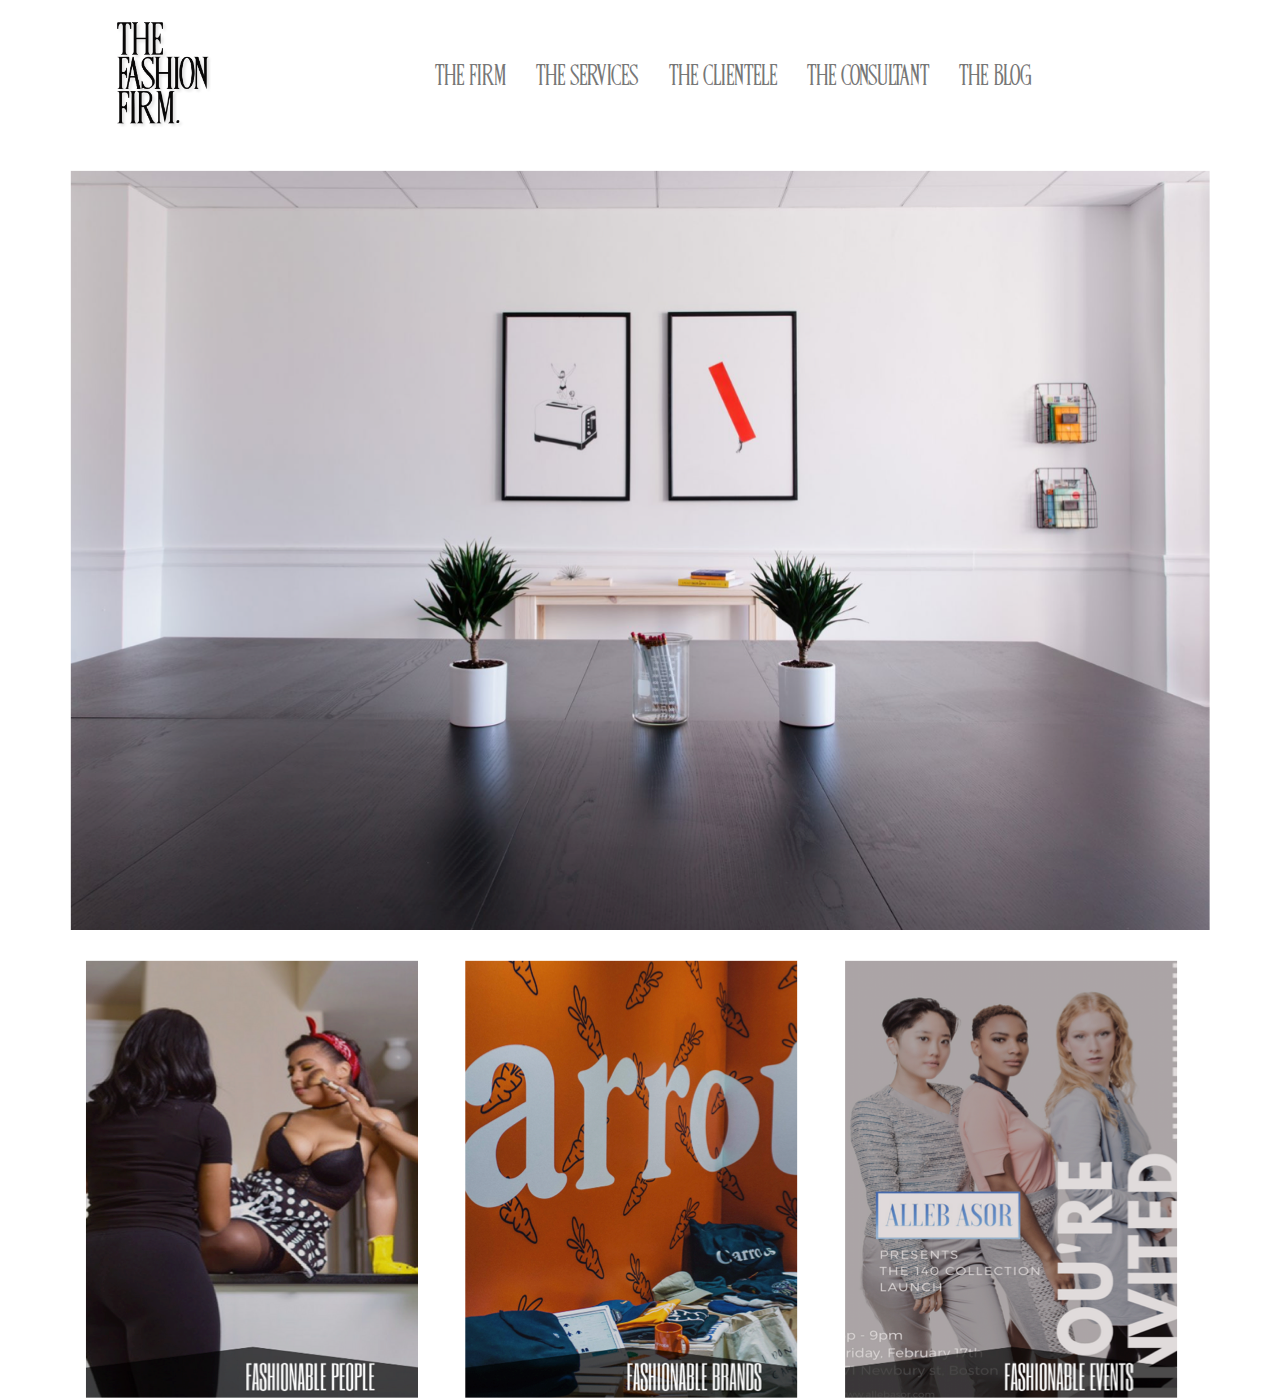
<file: public/index.html>
<!DOCTYPE html>
<html lang="en">
  <head>
    <meta charset="utf-8">
    <meta http-equiv="X-UA-Compatible" content="IE=edge">
    <meta name="viewport" content="width=device-width, initial-scale=1">
    <!-- The above 3 meta tags *must* come first in the head; any other head content must come *after* these tags -->
    <title>The Fashion Firm</title>

    <!-- Bootstrap -->
    <link rel="icon" href="images/logo.png">
    <link href="css/bootstrap.css" rel="stylesheet"/>
    <link href="css/custom.css" rel="stylesheet"/>
    <link href="css/donations.css" rel="stylesheet"/>

    <!-- jQuery (necessary for Bootstrap's JavaScript plugins) -->
    <script src="https://ajax.googleapis.com/ajax/libs/jquery/1.11.3/jquery.min.js"></script>
    <!-- Include all compiled plugins (below), or include individual files as needed -->
    <script src="js/bootstrap.min.js"></script>

    <script src="js/custom.js"></script>
    <!-- <script>
      $(function(){
        $("#navigation-partial").load("navigation.html");
      });
      $(function(){
        $("#footer-partial").load("footer.html");
      });
    </script> -->
  </head>
  <body>
    <header role="banner">
    <nav class="navbar navbar-default" role="navigation">
      <div class="container-fluid">
        <div class="navbar-header">
          <button type="button" class="navbar-toggle navbar-toggler-right" data-toggle="collapse" data-target=".navbar-collapse" aria-expanded="false">
            <span class="sr-only">Toggle navigation</span>
            <span class="icon-bar"></span>
            <span class="icon-bar"></span>
            <span class="icon-bar"></span>
          </button>
          <a href="index.html" class="navbar-left"><img id="logo" src="images/logo.png"></a>
        </div>
        <div class="collapse navbar-collapse">
        	<div class="menu text-center">
    	      <ul class="nav navbar-nav">
    	        <li class="menu-item"><a href="firm.html">The Firm</a></li>
    	        <li class="menu-item dropdown">
                  <a href="services.html">The Services</a>
                  <div class="dropdown-content dropdown-menu">
                    <a href="#">BRAND DEVELOPMENT</a>
                    <a href="#">CREATIVE DIRECTION</a>
                    <a href="#">EVENT PLANNING</a>
                  </div>
              </li>
    	        <li class="menu-item"><a href="clients.html">The Clientele</a></li>
    	        <li class="menu-item"><a href="consultant.html">The Consultant</a></li>
    	        <li class="menu-item"><a href="http://blogginwithbjones.tumblr.com">The Blog</a></li>
    	      </ul>
    	   </div>
      </div><!-- /.navbar-collapse -->
    </nav>
    </header><!-- header role="banner" -->
    <div class="container">
      <div class="row center-block">
        <!-- image option -->
        <img class="img-responsive" src="images/home.png"/>
        <!-- video option: src="<insert video link>", just example right now -->
        <!-- <video class="img-responsive" src="http://learn.shayhowe.com/assets/misc/courses/html-css/adding-media/earth.ogv" controls poster="images/home.png"></video> -->
      </div>
      <div class="row padded-top center-block">
        <div class="col-xs-12 col-md-4 center-block">
          <img class="img-responsive" src="images/home_blog_1.png"/>
        </div>

        <div class="col-xs-12 col-md-4 center-block">
          <img class="img-responsive" src="images/home_blog_2.png"/>
        </div>

        <div class="col-xs-12 col-md-4 center-block">
          <img class="img-responsive" src="images/home_blog_3.png"/>
        </div>
      </div>
    </div>

    <!-- <div id="footer-partial"></div> -->
  </body>
</html>
</file>
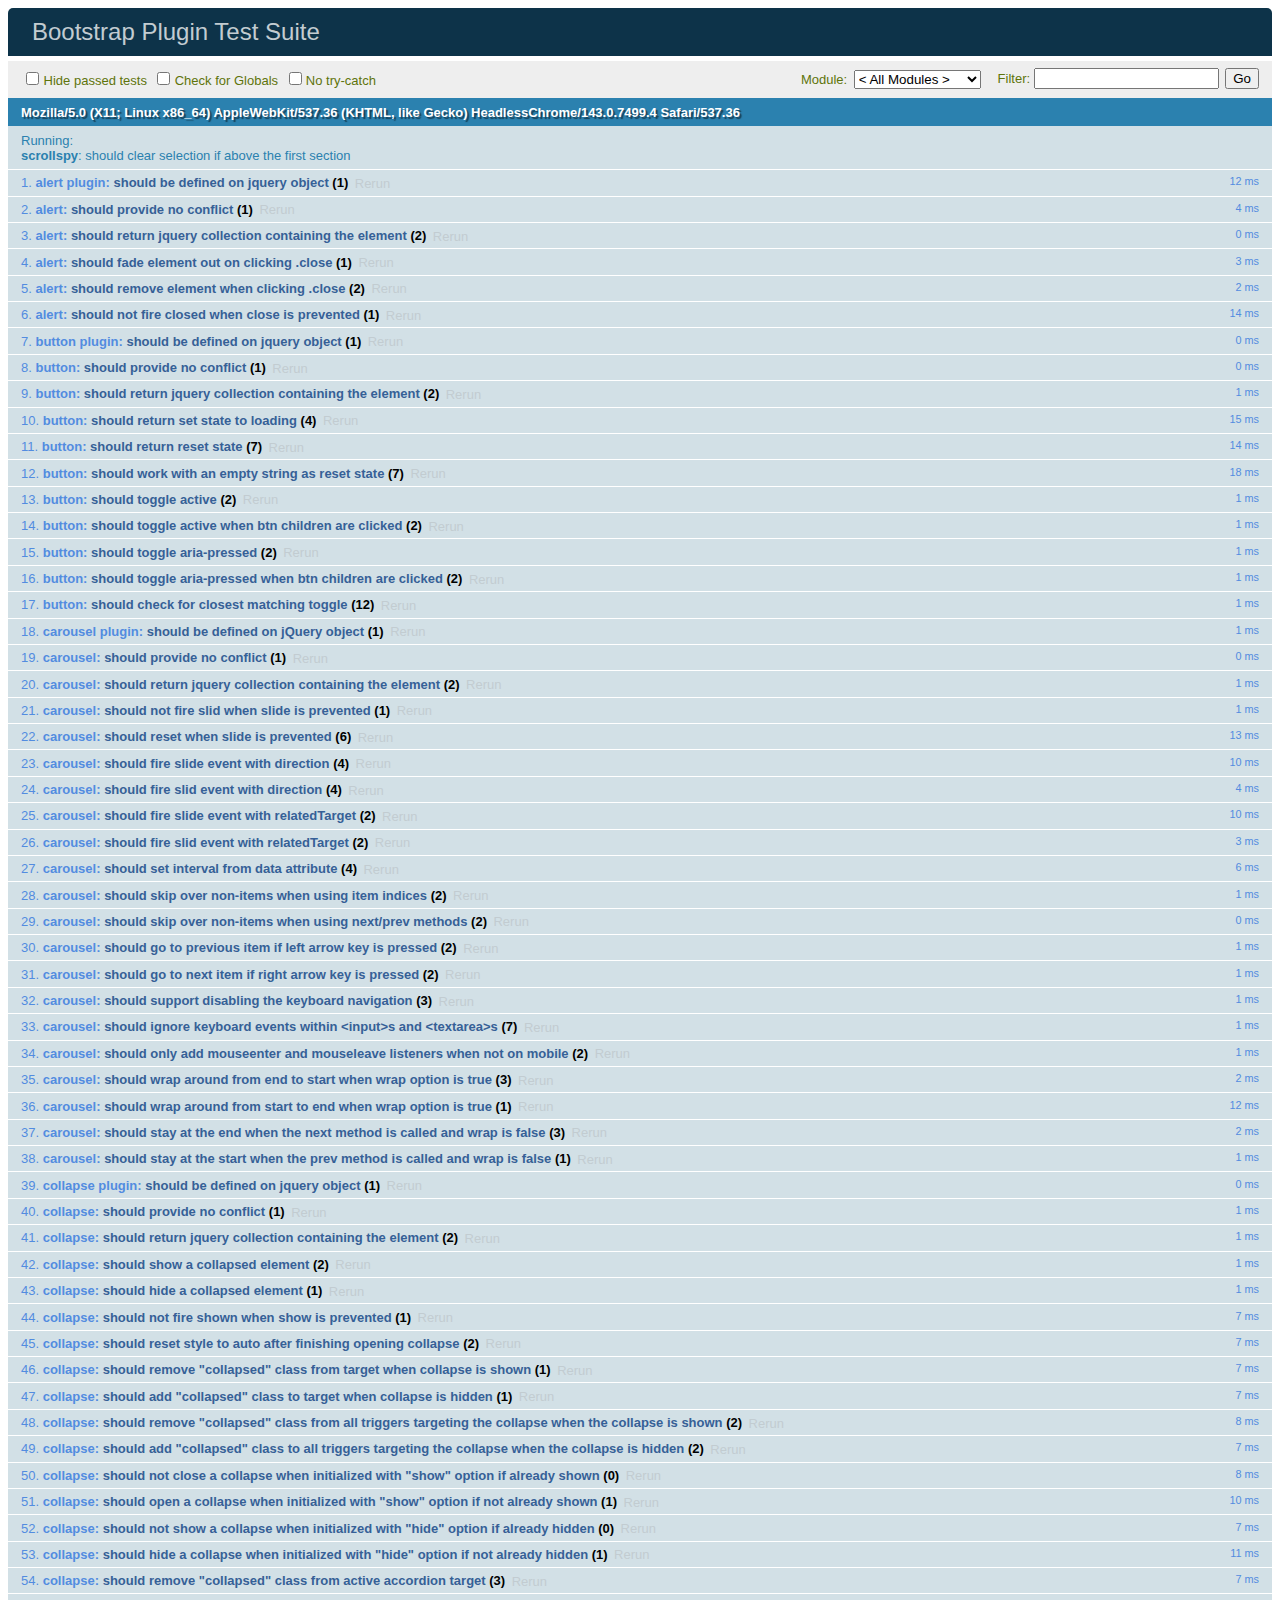
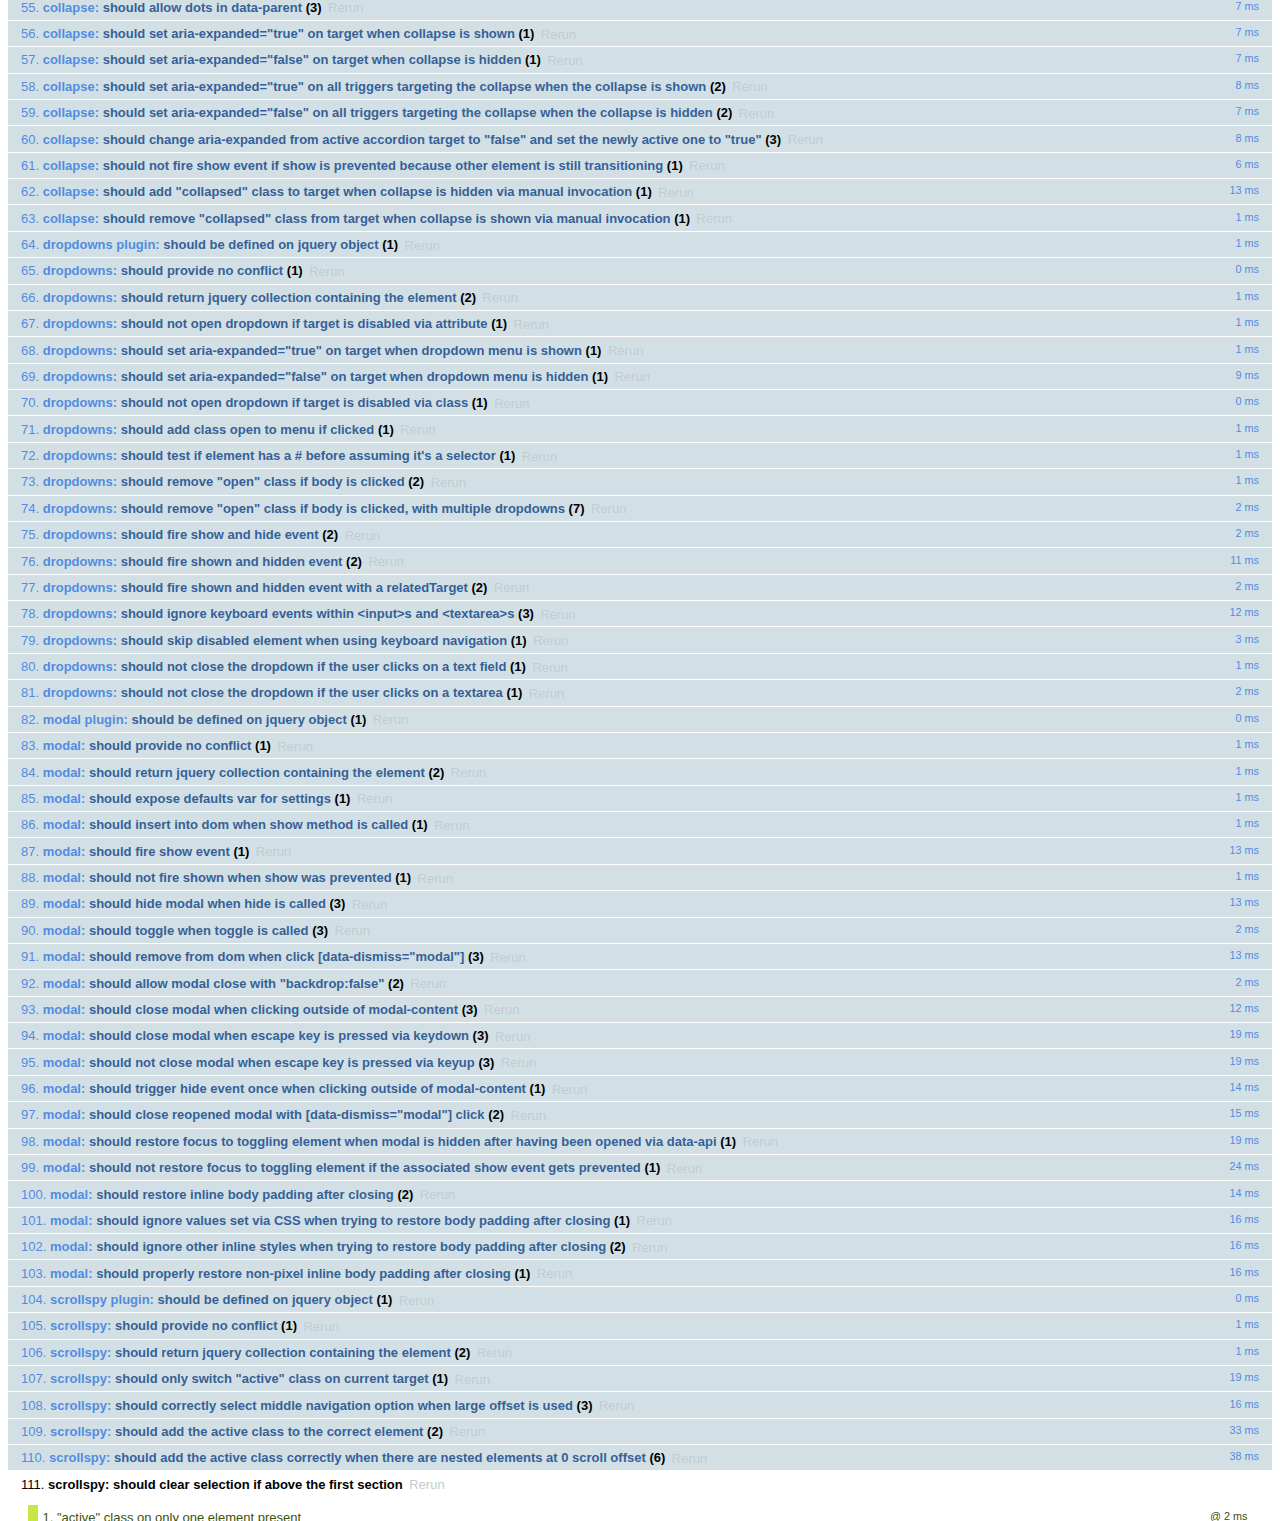
<file: public/js/tests/index.html>
<!DOCTYPE html>
<html>
  <head>
    <meta charset="utf-8">
    <title>Bootstrap Plugin Test Suite</title>
    <meta name="viewport" content="width=device-width, initial-scale=1">

    <!-- jQuery -->
    <script src="vendor/jquery.min.js"></script>
    <script>
      // Disable jQuery event aliases to ensure we don't accidentally use any of them
      (function () {
        var eventAliases = [
          'blur',
          'focus',
          'focusin',
          'focusout',
          'load',
          'resize',
          'scroll',
          'unload',
          'click',
          'dblclick',
          'mousedown',
          'mouseup',
          'mousemove',
          'mouseover',
          'mouseout',
          'mouseenter',
          'mouseleave',
          'change',
          'select',
          'submit',
          'keydown',
          'keypress',
          'keyup',
          'error',
          'contextmenu',
          'hover',
          'bind',
          'unbind',
          'delegate',
          'undelegate'
        ]
        for (var i = 0; i < eventAliases.length; i++) {
          $.fn[eventAliases[i]] = undefined
        }
      })()
    </script>

    <!-- QUnit -->
    <link rel="stylesheet" href="vendor/qunit.css" media="screen">
    <script src="vendor/qunit.js"></script>
    <script>
      // See https://github.com/axemclion/grunt-saucelabs#test-result-details-with-qunit
      var log = []
      // Require assert.expect in each test
      QUnit.config.requireExpects = true
      QUnit.done(function (testResults) {
        var tests = []
        for (var i = 0, len = log.length; i < len; i++) {
          var details = log[i]
          tests.push({
            name: details.name,
            result: details.result,
            expected: details.expected,
            actual: details.actual,
            source: details.source
          })
        }
        testResults.tests = tests

        window.global_test_results = testResults
      })

      QUnit.testStart(function (testDetails) {
        $(window).scrollTop(0)
        QUnit.log(function (details) {
          if (!details.result) {
            details.name = testDetails.name
            log.push(details)
          }
        })
      })

      // Cleanup
      QUnit.testDone(function () {
        $('#qunit-fixture').empty()
        $('#modal-test, .modal-backdrop').remove()
      })

      // Display fixture on-screen on iOS to avoid false positives
      if (/iPhone|iPad|iPod/.test(navigator.userAgent)) {
        QUnit.begin(function() {
          $('#qunit-fixture').css({ top: 0, left: 0 })
        })

        QUnit.done(function () {
          $('#qunit-fixture').css({ top: '', left: '' })
        })
      }

      // Disable deprecated global QUnit method aliases in preparation for QUnit v2
      (function () {
        var methodNames = [
          'async',
          'asyncTest',
          'deepEqual',
          'equal',
          'expect',
          'module',
          'notDeepEqual',
          'notEqual',
          'notPropEqual',
          'notStrictEqual',
          'ok',
          'propEqual',
          'push',
          'start',
          'stop',
          'strictEqual',
          'test',
          'throws'
        ];
        for (var i = 0; i < methodNames.length; i++) {
          var methodName = methodNames[i];
          window[methodName] = undefined;
        }
      })();
    </script>

    <!-- Plugin sources -->
    <script>$.support.transition = false</script>
    <script src="../../js/alert.js"></script>
    <script src="../../js/button.js"></script>
    <script src="../../js/carousel.js"></script>
    <script src="../../js/collapse.js"></script>
    <script src="../../js/dropdown.js"></script>
    <script src="../../js/modal.js"></script>
    <script src="../../js/scrollspy.js"></script>
    <script src="../../js/tab.js"></script>
    <script src="../../js/tooltip.js"></script>
    <script src="../../js/popover.js"></script>
    <script src="../../js/affix.js"></script>

    <!-- Unit tests -->
    <script src="unit/alert.js"></script>
    <script src="unit/button.js"></script>
    <script src="unit/carousel.js"></script>
    <script src="unit/collapse.js"></script>
    <script src="unit/dropdown.js"></script>
    <script src="unit/modal.js"></script>
    <script src="unit/scrollspy.js"></script>
    <script src="unit/tab.js"></script>
    <script src="unit/tooltip.js"></script>
    <script src="unit/popover.js"></script>
    <script src="unit/affix.js"></script>

  </head>
  <body>
    <div id="qunit-container">
      <div id="qunit"></div>
      <div id="qunit-fixture"></div>
    </div>
  </body>
</html>
</file>
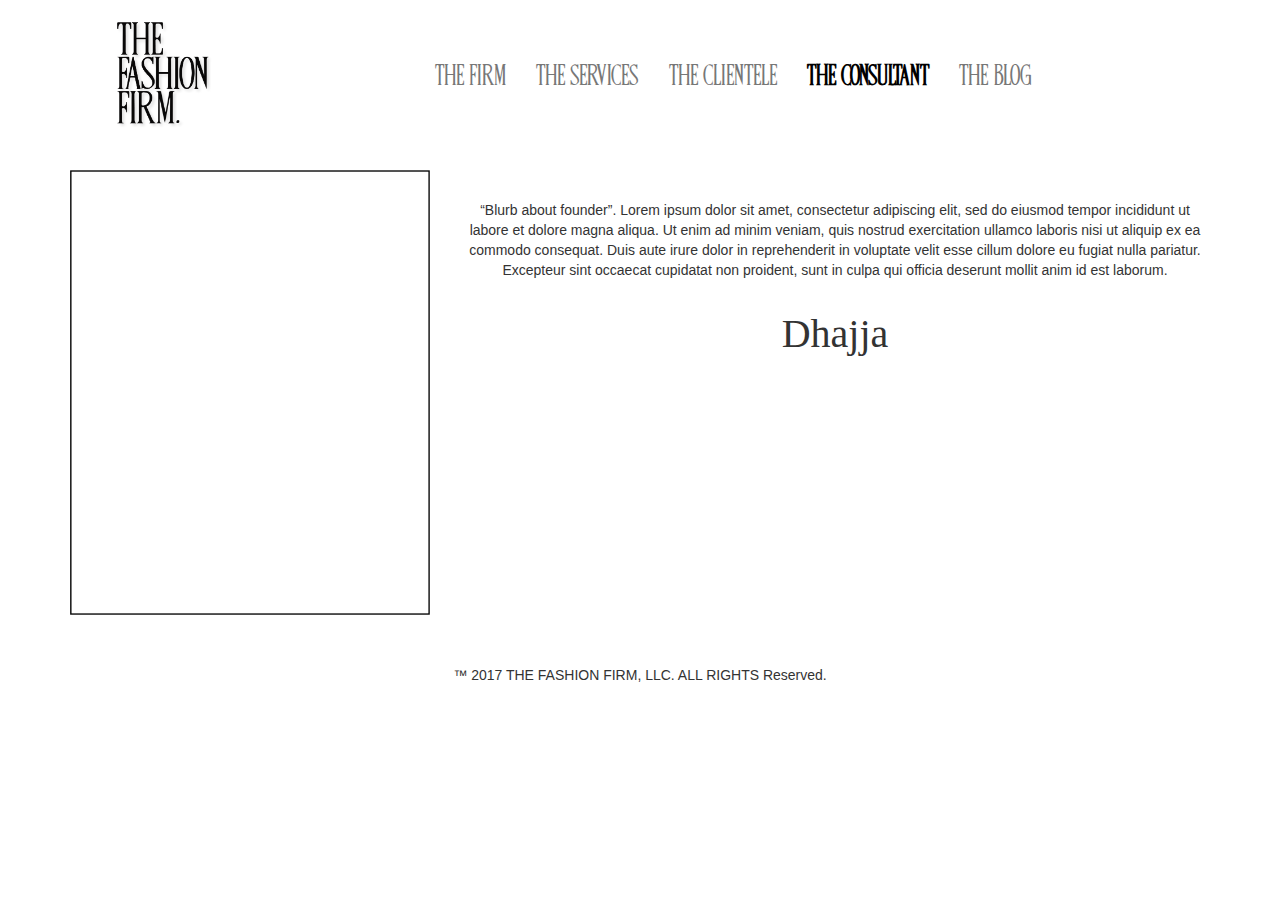
<file: public/consultant.html>
<!DOCTYPE html>
<html lang="en">
  <head>
    <meta charset="utf-8">
    <meta http-equiv="X-UA-Compatible" content="IE=edge">
    <meta name="viewport" content="width=device-width, initial-scale=1">
    <!-- The above 3 meta tags *must* come first in the head; any other head content must come *after* these tags -->
    <title>The Fashion Firm</title>

    <!-- Bootstrap -->
    <link rel="icon" href="images/logo.png">
    <link href="css/bootstrap.css" rel="stylesheet"/>
    <link href="css/custom.css" rel="stylesheet"/>
    <link href="css/donations.css" rel="stylesheet"/>

    <!-- jQuery (necessary for Bootstrap's JavaScript plugins) -->
    <script src="https://ajax.googleapis.com/ajax/libs/jquery/1.11.3/jquery.min.js"></script>
    <!-- Include all compiled plugins (below), or include individual files as needed -->
    <script src="js/bootstrap.min.js"></script>

    <script src="js/custom.js"></script>


    <!-- HTML5 shim and Respond.js for IE8 support of HTML5 elements and media queries -->
    <!-- WARNING: Respond.js doesn't work if you view the page via file:// -->
    <!--[if lt IE 9]>
      <script src="https://oss.maxcdn.com/html5shiv/3.7.2/html5shiv.min.js"></script>
      <script src="https://oss.maxcdn.com/respond/1.4.2/respond.min.js"></script>
    <![endif]-->
  </head>
  <body>

    <header role="banner">
    <nav class="navbar navbar-default" role="navigation">
      <div class="container-fluid">
        <div class="navbar-header">
          <button type="button" class="navbar-toggle navbar-toggler-right" data-toggle="collapse" data-target=".navbar-collapse" aria-expanded="false">
            <span class="sr-only">Toggle navigation</span>
            <span class="icon-bar"></span>
            <span class="icon-bar"></span>
            <span class="icon-bar"></span>
          </button>
          <a href="index.html" class="navbar-left"><img id="logo" src="images/logo.png"></a>
        </div>
        <div class="collapse navbar-collapse">
          <div class="menu text-center">
            <ul class="nav navbar-nav">
              <li class="menu-item"><a href="firm.html">The Firm</a></li>
              <li class="menu-item dropdown">
                  <a href="services.html">The Services</a>
                  <div class="dropdown-content dropdown-menu">
                    <a href="#">BRAND DEVELOPMENT</a>
                    <a href="#">CREATIVE DIRECTION</a>
                    <a href="#">EVENT PLANNING</a>
                  </div>
              </li>
              <li class="menu-item"><a href="clients.html">The Clientele</a></li>
              <li class="menu-item"><a href="consultant.html"><b>The Consultant</b></a></li>
              <li class="menu-item"><a href="http://blogginwithbjones.tumblr.com">The Blog</a></li>
            </ul>
         </div>
      </div><!-- /.navbar-collapse -->
    </nav>
    </header><!-- header role="banner" -->

    <div class="container">
      <div class="row">

          <div class="col-md-4 center-block">
            <img class="img-responsive" src="images/placeholder.png"/>
          </div>

          <div class="col-md-8 padded-top">
            <!-- <br/><br/> -->
            <p class="text-center">
              “Blurb about founder”. Lorem ipsum dolor sit amet, consectetur adipiscing elit, sed do eiusmod tempor incididunt ut labore et dolore magna aliqua. Ut enim ad minim veniam, quis nostrud exercitation ullamco laboris nisi ut aliquip ex ea commodo consequat. Duis aute irure dolor in reprehenderit in voluptate velit esse cillum dolore eu fugiat nulla pariatur. Excepteur sint occaecat cupidatat non proident, sunt in culpa qui officia deserunt mollit anim id est laborum.
              <!-- <br/><br/> -->
              <span class="cursive top-buffer">Dhajja</span>
            </p>
          </div>

      </div>
    </div>

    <footer>
      &trade;	2017 THE FASHION FIRM, LLC. ALL RIGHTS Reserved.
    </footer>
  </body>
</html>
</file>
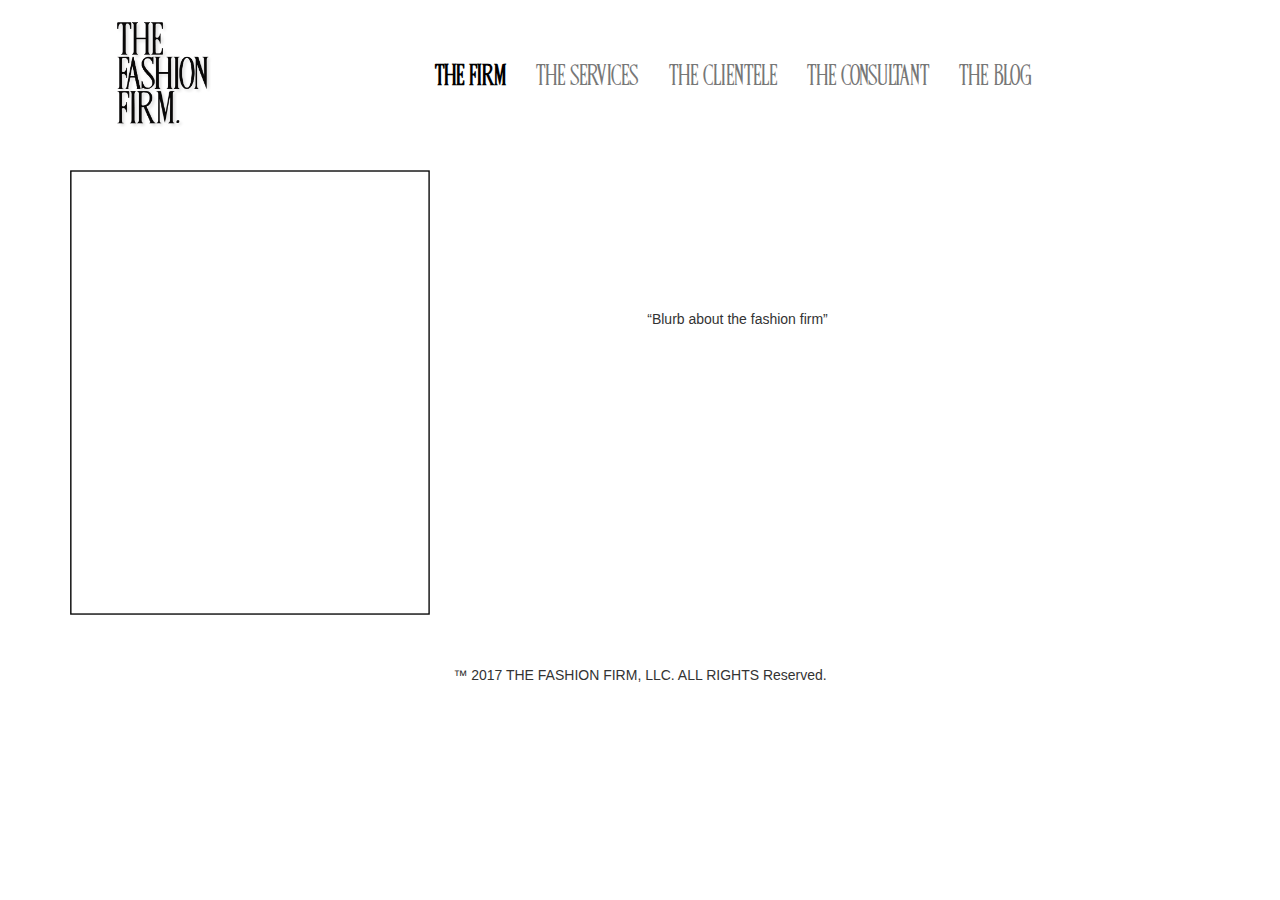
<file: public/firm.html>
<!DOCTYPE html>
<html lang="en">
  <head>
    <meta charset="utf-8">
    <meta http-equiv="X-UA-Compatible" content="IE=edge">
    <meta name="viewport" content="width=device-width, initial-scale=1">
    <!-- The above 3 meta tags *must* come first in the head; any other head content must come *after* these tags -->
    <title>The Fashion Firm</title>

    <!-- Bootstrap -->
    <link rel="icon" href="images/logo.png">
    <link href="css/bootstrap.css" rel="stylesheet"/>
    <link href="css/custom.css" rel="stylesheet"/>
    <link href="css/donations.css" rel="stylesheet"/>

    <!-- jQuery (necessary for Bootstrap's JavaScript plugins) -->
    <script src="https://ajax.googleapis.com/ajax/libs/jquery/1.11.3/jquery.min.js"></script>
    <!-- Include all compiled plugins (below), or include individual files as needed -->
    <script src="js/bootstrap.min.js"></script>

    <script src="js/custom.js"></script>


    <!-- HTML5 shim and Respond.js for IE8 support of HTML5 elements and media queries -->
    <!-- WARNING: Respond.js doesn't work if you view the page via file:// -->
    <!--[if lt IE 9]>
      <script src="https://oss.maxcdn.com/html5shiv/3.7.2/html5shiv.min.js"></script>
      <script src="https://oss.maxcdn.com/respond/1.4.2/respond.min.js"></script>
    <![endif]-->
  </head>
  <body>
    <header role="banner">
    <nav class="navbar navbar-default" role="navigation">
      <div class="container-fluid">
        <div class="navbar-header">
          <button type="button" class="navbar-toggle navbar-toggler-right" data-toggle="collapse" data-target=".navbar-collapse" aria-expanded="false">
            <span class="sr-only">Toggle navigation</span>
            <span class="icon-bar"></span>
            <span class="icon-bar"></span>
            <span class="icon-bar"></span>
          </button>
          <a href="index.html" class="navbar-left"><img id="logo" src="images/logo.png"></a>
        </div>
        <div class="collapse navbar-collapse">
        	<div class="menu text-center">
    	      <ul class="nav navbar-nav">
    	        <li class="menu-item"><a href="firm.html"><b>The Firm</b></a></li>
    	        <li class="menu-item dropdown">
                  <a href="services.html">The Services</a>
                  <div class="dropdown-content dropdown-menu">
                    <a href="#">BRAND DEVELOPMENT</a>
                    <a href="#">CREATIVE DIRECTION</a>
                    <a href="#">EVENT PLANNING</a>
                  </div>
              </li>
    	        <li class="menu-item"><a href="clients.html">The Clientele</a></li>
    	        <li class="menu-item"><a href="consultant.html">The Consultant</a></li>
    	        <li class="menu-item"><a href="http://blogginwithbjones.tumblr.com">The Blog</a></li>
    	      </ul>
    	   </div>
      </div><!-- /.navbar-collapse -->
    </nav>
    </header><!-- header role="banner" -->
    <div class="container">
      <div class="row">

          <div class="col-md-4 center-block">
            <img class="img-responsive" src="images/placeholder.png"/>
          </div>

          <div class="col-md-6">
            <p class="text-center more-top-buffer">
              “Blurb about the fashion firm”
            </p>
          </div>

      </div>
    </div>

<footer>
  &trade;	2017 THE FASHION FIRM, LLC. ALL RIGHTS Reserved.
</footer>
  </body>
</html>
</file>
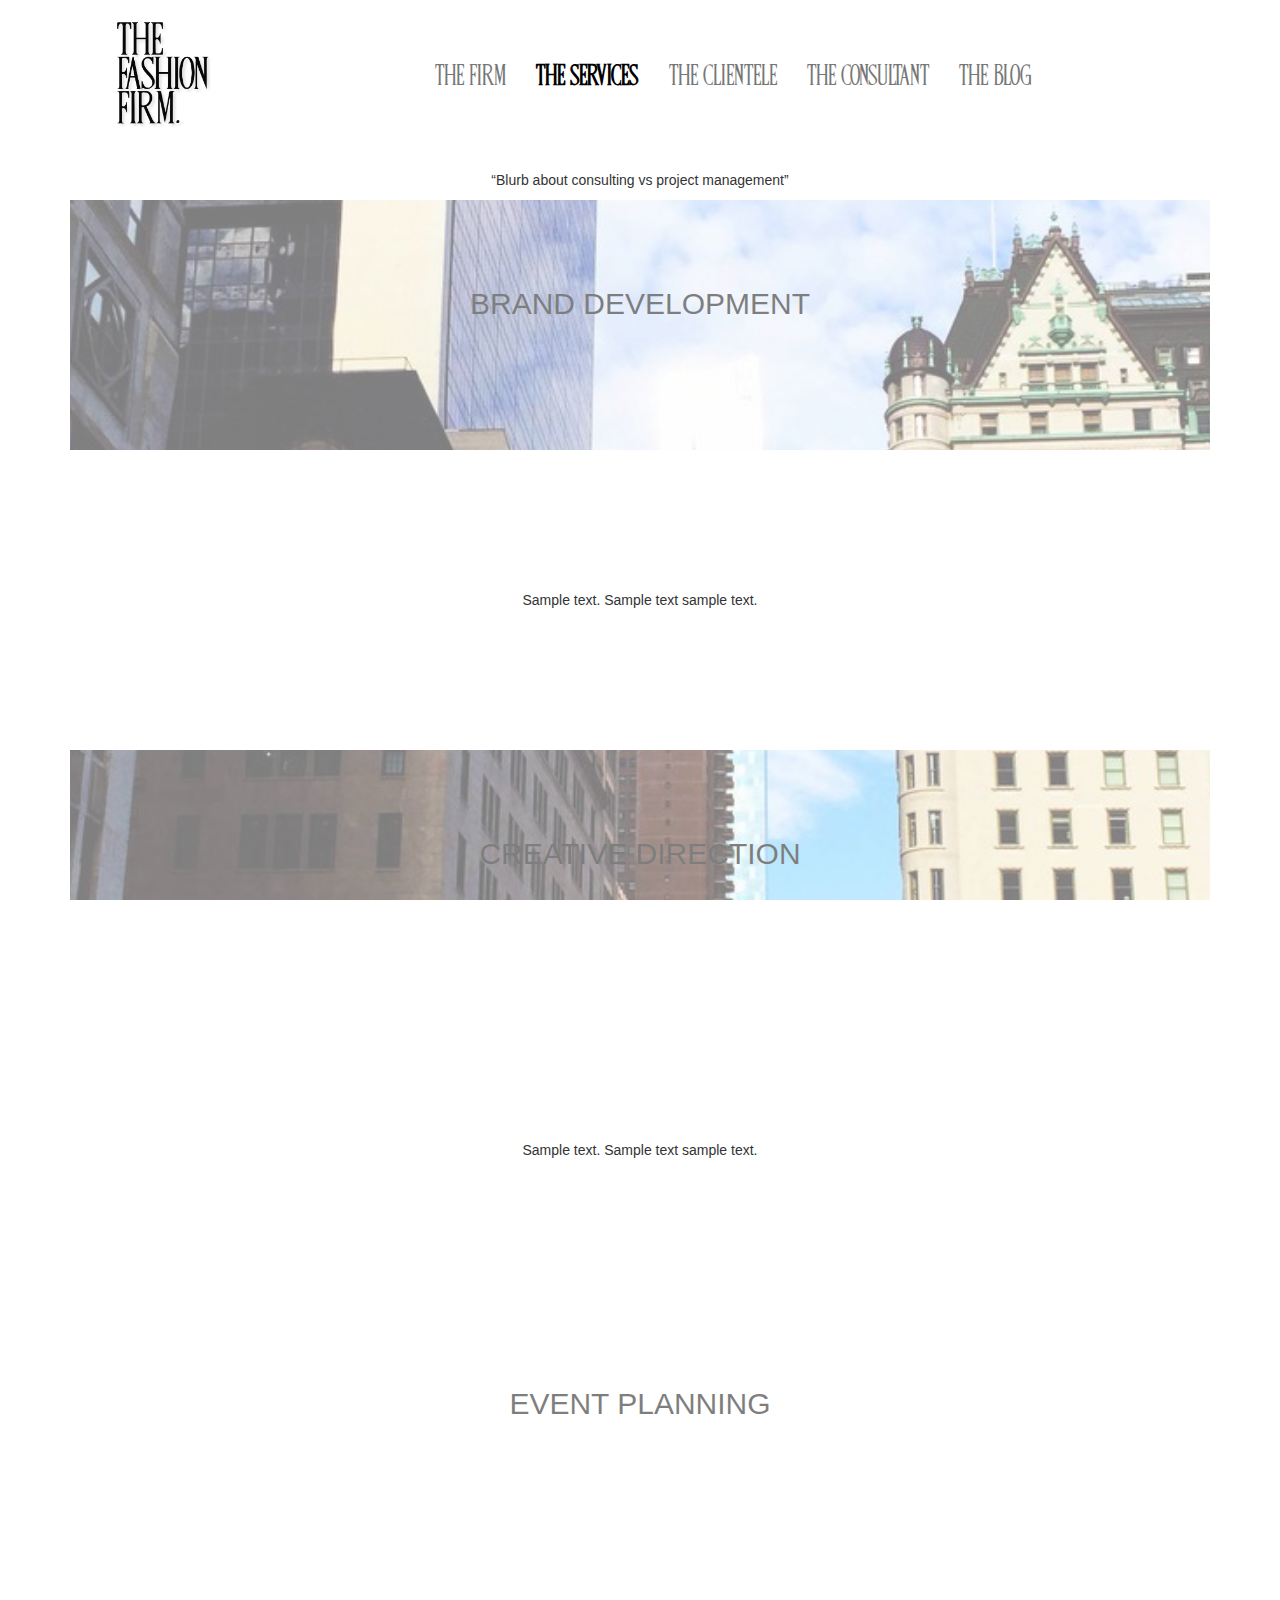
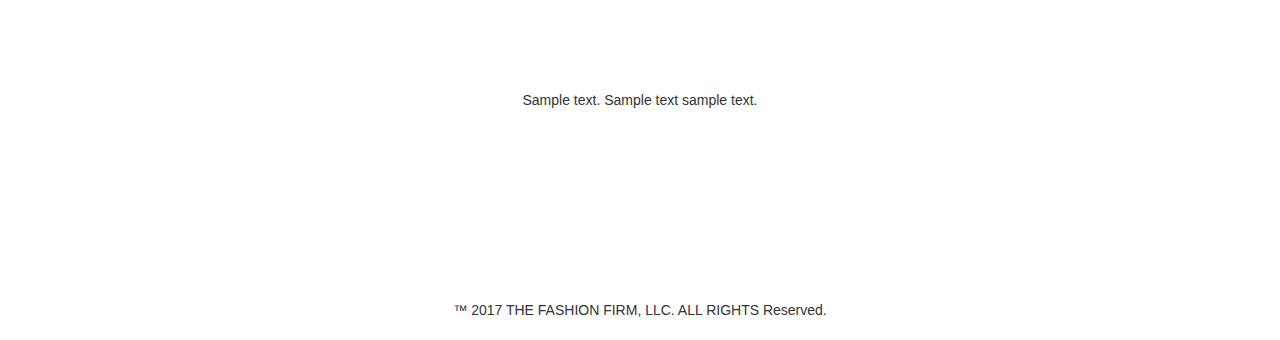
<file: public/services.html>
<!DOCTYPE html>
<html lang="en">
  <head>
    <meta charset="utf-8">
    <meta http-equiv="X-UA-Compatible" content="IE=edge">
    <meta name="viewport" content="width=device-width, initial-scale=1">
    <!-- The above 3 meta tags *must* come first in the head; any other head content must come *after* these tags -->
    <title>The Fashion Firm</title>

    <!-- Bootstrap -->
    <link rel="icon" href="images/logo.png">
    <link href="css/bootstrap.css" rel="stylesheet"/>
    <link href="css/custom.css" rel="stylesheet"/>
    <link href="css/donations.css" rel="stylesheet"/>

    <!-- jQuery (necessary for Bootstrap's JavaScript plugins) -->
    <script src="https://ajax.googleapis.com/ajax/libs/jquery/1.11.3/jquery.min.js"></script>
    <!-- Include all compiled plugins (below), or include individual files as needed -->
    <script src="js/bootstrap.min.js"></script>

    <script src="js/custom.js"></script>


    <!-- HTML5 shim and Respond.js for IE8 support of HTML5 elements and media queries -->
    <!-- WARNING: Respond.js doesn't work if you view the page via file:// -->
    <!--[if lt IE 9]>
      <script src="https://oss.maxcdn.com/html5shiv/3.7.2/html5shiv.min.js"></script>
      <script src="https://oss.maxcdn.com/respond/1.4.2/respond.min.js"></script>
    <![endif]-->
  </head>
  <body>

    <header role="banner">
    <nav class="navbar navbar-default" role="navigation">
      <div class="container-fluid">
        <div class="navbar-header">
          <button type="button" class="navbar-toggle navbar-toggler-right" data-toggle="collapse" data-target=".navbar-collapse" aria-expanded="false">
            <span class="sr-only">Toggle navigation</span>
            <span class="icon-bar"></span>
            <span class="icon-bar"></span>
            <span class="icon-bar"></span>
          </button>
          <a href="index.html" class="navbar-left"><img id="logo" src="images/logo.png"></a>
        </div>
        <div class="collapse navbar-collapse">
          <div class="menu text-center">
            <ul class="nav navbar-nav">
              <li class="menu-item"><a href="firm.html">The Firm</a></li>
              <li class="menu-item dropdown">
                  <a href="services.html"><b>The Services</b></a>
                  <div class="dropdown-content dropdown-menu">
                    <a href="#">BRAND DEVELOPMENT</a>
                    <a href="#">CREATIVE DIRECTION</a>
                    <a href="#">EVENT PLANNING</a>
                  </div>
              </li>
              <li class="menu-item"><a href="clients.html">The Clientele</a></li>
              <li class="menu-item"><a href="consultant.html">The Consultant</a></li>
              <li class="menu-item"><a href="http://blogginwithbjones.tumblr.com">The Blog</a></li>
            </ul>
         </div>
      </div><!-- /.navbar-collapse -->
    </nav>
    </header><!-- header role="banner" -->
    <div class="container">
      <p class="text-center">“Blurb about consulting vs project management”</p>

      <div class="paralax" id="paralax-1">
        <div class="caption">
          <span class="border">Brand Development</span>
        </div>
      </div>
      <div class="services-text">
        <p>Sample text. Sample text sample text.</p>
      </div>

      <div class="paralax" id="paralax-1">
        <div class="caption">
          <span class="border">Creative Direction</span>
        </div>
      </div>
      <div class="services-text">
        <p>Sample text. Sample text sample text.</p>
      </div>

      <div class="paralax" id="paralax-1">
        <div class="caption">
          <span class="border">Event Planning</span>
        </div>
      </div>
      <div class="services-text">
        <p>Sample text. Sample text sample text.</p>
      </div>

    </div>

    <footer>
      &trade;	2017 THE FASHION FIRM, LLC. ALL RIGHTS Reserved.
    </footer>
  </body>
</html>
</file>
<file: public/css/custom.css>
@font-face {
    font-family: BandOfReality;
    src: url('../font/bandofreality.ttf');
}

/*in clients.html*/
h1 {
	color: #4B0F61;
	text-align: center;
	text-transform: uppercase;
	font-size: 70px;
	padding-top: 20px;
}

body {
	background-color: white;
}

/*in services.html*/
.caption {
	position: relative;
	left: 0;
	top: 33%;
	width: 100%;
	text-align: center;
	color: black;
}

.caption span {
	border-color: red;
	border-width: 10px;
	font-size: 30px;
	text-transform: uppercase;
	opacity: 1;
}

#paralax-1 {
	background-image: url("../images/banner.jpg");
	height: 250px;
}

.paralax {
	background-attachment: fixed;
	background-position: center;
	background-repeat: no-repeat;
	background-size: cover;
	opacity: .5;
}

.services-text {
	height: 300px;
	line-height: 300px;
}

.services-text p {
  vertical-align: middle;
  text-align: center;
}

.cursive {
	font-family: 'Snell Roundhand';
	font-size: 40px;
  display: block;
}

/*in clients.html*/
.client-header {
		display: block;
		text-align: center;
		overflow: hidden;
		white-space: nowrap;
		width: 200px;
}

.client-header > span {
		position: relative;
		display: inline-block;
		font-size: 20px;
		text-transform: uppercase;
}

textarea {
	width: 100%;
}

.rounded-circle {
	border-radius: 50%;
	max-width: 200px;
}

.client-header > span:before,
.client-header > span:after {
		content: "";
		position: absolute;
		top: 50%;
		width: 9999px;
		height: 3px;
		background: yellow;
}

.client-header > span:before {
		right: 100%;
		margin-right: 15px;
}

.client-header > span:after {
		left: 100%;
		margin-left: 15px;
}

/*navbar*/
.navbar-nav li a {
  color: black;
}

.navbar a:hover {
  color: black;
}

.navbar a:focus {
  color: black;
}

.navbar-nav li a {
 text-transform: uppercase;
 font-family: 'BandOfReality';
}

.collapse {
    font-size: 20px;
}

@media(min-width:767px) {
    .navbar {
        padding: 20px 0;
        -webkit-transiti
        on: background .5s ease-in-out,padding .5s ease-in-out;
        -moz-transition: background .5s ease-in-out,padding .5s ease-in-out;
        transition: background .5s ease-in-out,padding .5s ease-in-out;
    }

    .navbar .navbar-nav {
        display: inline-block;
        float: none;
        vertical-align: top;
        margin: 30px;
    }

    .navbar .navbar-collapse {
        text-align: center;
    }
}

@media(min-width:992px) {
  .more-top-buffer {
    margin-top: 25%;
  }
}

#logo {
	width: 100px;
	margin-left: 100px;
}

@media (max-width: 767px) {
  #logo {
  	width: 40px;
  	margin-top: 10px;
  	margin-bottom: 10px;
  	margin-left: 20px;
  }
}

.padded-top {
	padding-top: 30px;
}

footer {
	text-align: center;
	padding-top: 50px;
	padding-bottom: 20px;
}

#myCarousel {
	margin-top:10px;
	margin-bottom:10px;

}

/*liao begin*/
b {
    color: black;
}

.dropdown-menu {
  top: 2em;
  left: 50%;
  right: auto;
  text-align: center;
  transform: translate(-50%, 0);
}

.top-buffer {
  margin-top: 25px;
}

.more-padding-right {
  padding-right: 40px;
}

.form-group div {
  padding: 2px 5px;
}

.navbar-default {
  background-color: white;
  border-style: none;
}
/*liao end*/

/*do not delete until after services options complete*/
/* Dropdown Button */
/*.dropbtn {
    background-color: #4CAF50;
    color: white;
    padding: 16px;
    font-size: 16px;
    border: none;
    cursor: pointer;
}*/

/* The container <div> - needed to position the dropdown content */
.dropdown {
    position: relative;
    display: inline-block;
		/*padding-top: 9px;*/
}

/* Dropdown Content (Hidden by Default) */
.dropdown-content {
    display: none;
    position: absolute;
    background-color: #f9f9f9;
    min-width: 160px;
    box-shadow: 0px 8px 16px 0px rgba(0,0,0,0.2);
    z-index: 1;
    font-size: 18px;
}

/* Links inside the dropdown */
.dropdown-content a {
    color: black;
    padding: 12px 16px;
    text-decoration: none;
    display: block;
}

/* Change color of dropdown links on hover */
.dropdown-content a:hover {background-color: #f1f1f1}

/* Show the dropdown menu on hover */
.dropdown:hover .dropdown-content {
    display: block;
}

/* Change the background color of the dropdown button when the dropdown content is shown */
.dropdown:hover .dropbtn {
    background-color: #3e8e41;
}
</file>
<file: public/css/donations.css>
div#cpb5cabac309{width: 250px; background-color: #0c737f;}div#cpb5cabac309:hover{cursor: pointer}div#cpb5cabac309 * {background-color: #0c737f;}div#cpb5cabac309 form{margin:0; padding:0;text-align:center}div#cpb5cabac309 div.cpwrap {width: 90%;border:0;margin:0 auto;padding: 0px; background-color: #0c737f}div#cpb5cabac309 button{width: 95%;border:0;margin:0;padding: 3px 0; background-color: #0c737f;text-align: center; color: #FFFFFF; }div#cpb5cabac309:hover button {text-decoration: underline}div#cpb5cabac309 button:focus,div#cpb5cabac309 button:visited,div#cpb5cabac309 button:active{border:none;outline: none}div#cpb5cabac309 button {font-size: 34px}div#cpb5cabac309 div.cpwrap {border-left: 3px solid #0c737f; border-right: 3px solid #0c737f}div#cpb5cabac309 .r-fg{background-color: #0c737f; border-color: #0c737f}div#cpb5cabac309 .r-bg{background-color: white}div#cpb5cabac309 .r-fg{border-style: solid; border-width: 0px 1px; overflow: hidden; display: block; height: 1px; font-size: 1px}div#cpb5cabac309 .r-fg-0{margin-left: 1px; margin-right: 1px; border-width: 0px 1px !important; height: 1px !important}div#cpb5cabac309 .r-fg-1{margin-left: 2px; margin-right: 2px}div#cpb5cabac309 .r-fg-2{margin-left: 3px; margin-right: 3px}div#cpb5cabac309 .r-fg-3{margin-left: 5px; margin-right: 5px}
</file>
<file: public/js/tests/vendor/qunit.css>
/*!
 * QUnit 1.17.1
 * http://qunitjs.com/
 *
 * Copyright jQuery Foundation and other contributors
 * Released under the MIT license
 * http://jquery.org/license
 *
 * Date: 2015-01-20T19:39Z
 */

/** Font Family and Sizes */

#qunit-tests, #qunit-header, #qunit-banner, #qunit-testrunner-toolbar, #qunit-userAgent, #qunit-testresult {
	font-family: "Helvetica Neue Light", "HelveticaNeue-Light", "Helvetica Neue", Calibri, Helvetica, Arial, sans-serif;
}

#qunit-testrunner-toolbar, #qunit-userAgent, #qunit-testresult, #qunit-tests li { font-size: small; }
#qunit-tests { font-size: smaller; }


/** Resets */

#qunit-tests, #qunit-header, #qunit-banner, #qunit-userAgent, #qunit-testresult, #qunit-modulefilter {
	margin: 0;
	padding: 0;
}


/** Header */

#qunit-header {
	padding: 0.5em 0 0.5em 1em;

	color: #8699A4;
	background-color: #0D3349;

	font-size: 1.5em;
	line-height: 1em;
	font-weight: 400;

	border-radius: 5px 5px 0 0;
}

#qunit-header a {
	text-decoration: none;
	color: #C2CCD1;
}

#qunit-header a:hover,
#qunit-header a:focus {
	color: #FFF;
}

#qunit-testrunner-toolbar label {
	display: inline-block;
	padding: 0 0.5em 0 0.1em;
}

#qunit-banner {
	height: 5px;
}

#qunit-testrunner-toolbar {
	padding: 0.5em 1em 0.5em 1em;
	color: #5E740B;
	background-color: #EEE;
	overflow: hidden;
}

#qunit-userAgent {
	padding: 0.5em 1em 0.5em 1em;
	background-color: #2B81AF;
	color: #FFF;
	text-shadow: rgba(0, 0, 0, 0.5) 2px 2px 1px;
}

#qunit-modulefilter-container {
	float: right;
	padding: 0.2em;
}

.qunit-url-config {
	display: inline-block;
	padding: 0.1em;
}

.qunit-filter {
	display: block;
	float: right;
	margin-left: 1em;
}

/** Tests: Pass/Fail */

#qunit-tests {
	list-style-position: inside;
}

#qunit-tests li {
	padding: 0.4em 1em 0.4em 1em;
	border-bottom: 1px solid #FFF;
	list-style-position: inside;
}

#qunit-tests > li {
	display: none;
}

#qunit-tests li.running,
#qunit-tests li.pass,
#qunit-tests li.fail,
#qunit-tests li.skipped {
	display: list-item;
}

#qunit-tests.hidepass li.running,
#qunit-tests.hidepass li.pass {
	display: none;
}

#qunit-tests li strong {
	cursor: pointer;
}

#qunit-tests li.skipped strong {
	cursor: default;
}

#qunit-tests li a {
	padding: 0.5em;
	color: #C2CCD1;
	text-decoration: none;
}
#qunit-tests li a:hover,
#qunit-tests li a:focus {
	color: #000;
}

#qunit-tests li .runtime {
	float: right;
	font-size: smaller;
}

.qunit-assert-list {
	margin-top: 0.5em;
	padding: 0.5em;

	background-color: #FFF;

	border-radius: 5px;
}

.qunit-collapsed {
	display: none;
}

#qunit-tests table {
	border-collapse: collapse;
	margin-top: 0.2em;
}

#qunit-tests th {
	text-align: right;
	vertical-align: top;
	padding: 0 0.5em 0 0;
}

#qunit-tests td {
	vertical-align: top;
}

#qunit-tests pre {
	margin: 0;
	white-space: pre-wrap;
	word-wrap: break-word;
}

#qunit-tests del {
	background-color: #E0F2BE;
	color: #374E0C;
	text-decoration: none;
}

#qunit-tests ins {
	background-color: #FFCACA;
	color: #500;
	text-decoration: none;
}

/*** Test Counts */

#qunit-tests b.counts                       { color: #000; }
#qunit-tests b.passed                       { color: #5E740B; }
#qunit-tests b.failed                       { color: #710909; }

#qunit-tests li li {
	padding: 5px;
	background-color: #FFF;
	border-bottom: none;
	list-style-position: inside;
}

/*** Passing Styles */

#qunit-tests li li.pass {
	color: #3C510C;
	background-color: #FFF;
	border-left: 10px solid #C6E746;
}

#qunit-tests .pass                          { color: #528CE0; background-color: #D2E0E6; }
#qunit-tests .pass .test-name               { color: #366097; }

#qunit-tests .pass .test-actual,
#qunit-tests .pass .test-expected           { color: #999; }

#qunit-banner.qunit-pass                    { background-color: #C6E746; }

/*** Failing Styles */

#qunit-tests li li.fail {
	color: #710909;
	background-color: #FFF;
	border-left: 10px solid #EE5757;
	white-space: pre;
}

#qunit-tests > li:last-child {
	border-radius: 0 0 5px 5px;
}

#qunit-tests .fail                          { color: #000; background-color: #EE5757; }
#qunit-tests .fail .test-name,
#qunit-tests .fail .module-name             { color: #000; }

#qunit-tests .fail .test-actual             { color: #EE5757; }
#qunit-tests .fail .test-expected           { color: #008000; }

#qunit-banner.qunit-fail                    { background-color: #EE5757; }

/*** Skipped tests */

#qunit-tests .skipped {
	background-color: #EBECE9;
}

#qunit-tests .qunit-skipped-label {
	background-color: #F4FF77;
	display: inline-block;
	font-style: normal;
	color: #366097;
	line-height: 1.8em;
	padding: 0 0.5em;
	margin: -0.4em 0.4em -0.4em 0;
}

/** Result */

#qunit-testresult {
	padding: 0.5em 1em 0.5em 1em;

	color: #2B81AF;
	background-color: #D2E0E6;

	border-bottom: 1px solid #FFF;
}
#qunit-testresult .module-name {
	font-weight: 700;
}

/** Fixture */

#qunit-fixture {
	position: absolute;
	top: -10000px;
	left: -10000px;
	width: 1000px;
	height: 1000px;
}
</file>
